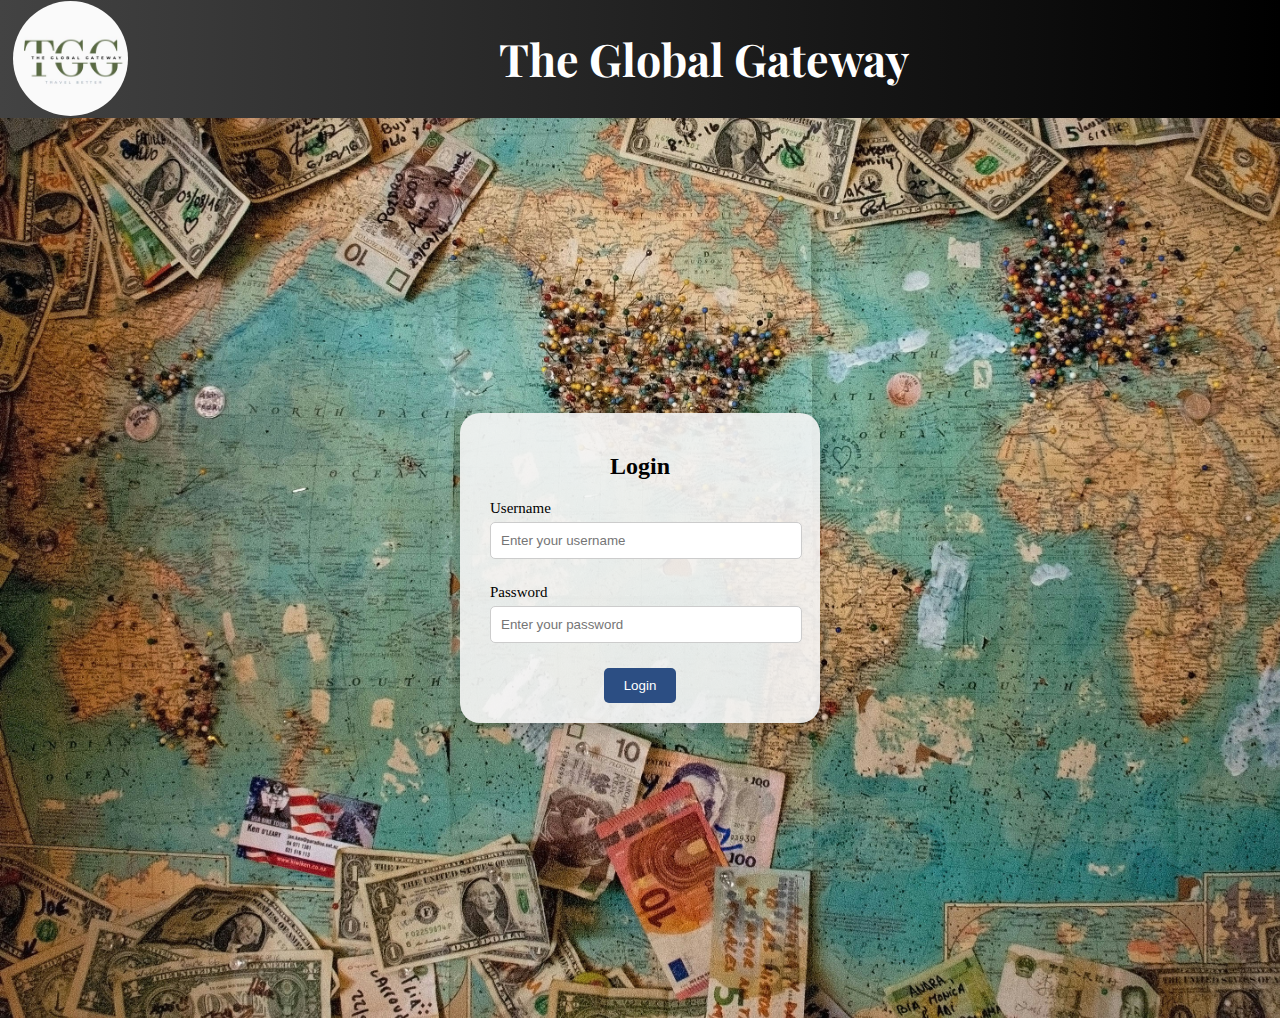
<file: index.html>
<!DOCTYPE html>
<html lang="en">
<head>
    <meta charset="UTF-8">
    <meta name="viewport" content="width=device-width, initial-scale=1.0">
    <title>Login</title>
    <head>
        <link rel="preconnect" href="https://fonts.googleapis.com">
        <link rel="preconnect" href="https://fonts.gstatic.com" crossorigin>
        <link href="https://fonts.googleapis.com/css2?family=Playfair+Display:ital,wght@0,400..900;1,400..900&display=swap" rel="stylesheet">
    </head>
    
    <style>

    html, body {
        margin: 0;
        padding: 0px;
        box-sizing: border-box;
        background-image: url("login.jpg");
        background-size: cover;      
        z-index: 1;
    }

    header {
        max-width: 100%;
        height: 9.2vw;
        display: flex;
        align-items: center;
        background: #000000;  /* fallback for old browsers */
        background: -webkit-linear-gradient(to right, #434343, #000000);  /* Chrome 10-25, Safari 5.1-6 */
        background: linear-gradient(to right, #434343, #000000); /* W3C, IE 10+/ Edge, Firefox 16+, Chrome 26+, Opera 12+, Safari 7+ */
        position: relative;
        padding: 0;
        z-index: 0;
    }

   
    .container {
        display: flex;
        justify-content: center;
        align-items: center;
        max-width: 100%;
        height: 100vh;
        overflow: hidden;
        position: relative;
       
    }

    .form-card {
        background-color: rgba(245, 245, 245, 0.904);
        border-radius: 20px;
        padding: 20px 30px;
        box-shadow: 0 8px 20px rgba(0, 0, 0, 0.2);
        text-align: center;
        width: 300px;
        z-index: 2;
        position: absolute; 
    }

    .logo {
        display: flex;
        align-items: center;
        justify-content: flex-start;
        padding-left: 1vw;
    }

    .logo img {
        height: 9vw;
        border-radius: 50%;
    }

    h1 {
        color: white;
        font-size: 3.5vw;
        margin: 0;
        text-align: center;
        flex-grow: 1;
        font-family: "Playfair Display", serif;
    
        font-weight: bold;
        font-style: normal;
    }

    h2 {
        margin-bottom: 20px;
    }

    label {
        display: block;
        text-align: left;
        margin: 10px 0 5px;
        font-size: 15px;
    }

    input[type="text"], input[type="password"] {
        width: 100%;
        padding: 10px;
        border-radius: 5px;
        border: 1px solid #ccc;
        margin-bottom: 15px;
        padding-right: 0;
    }

    button {
        background: #2c4e83;
        color: white;
        padding: 10px 20px;
        border: none;
        border-radius: 5px;
        cursor: pointer;
        transition: background 0.3s ease;
        margin-top: 10px;
    }

    button:hover {
        background: #26373d;
    }

    p {
        margin-top: 15px;
        font-size: 12px;
        color: #888;
    }

    .error {
        color: red;
        font-size: 14px;
        margin-top: 10px;
    }

    </style>
</head>

<body>
    <header>
        <div class="logo">
            <img src="logo3.jpg" alt="logo">
        </div>
        <h1>The Global Gateway</h1>
    </header>

    <div class="container">
        <div class="form-card">
            <h2>Login</h2>
            <form id="loginForm">
                <label for="username">Username</label>
                <input type="text" id="username" placeholder="Enter your username">
                
                <label for="password">Password</label>
                <input type="password" id="password" name="password" placeholder="Enter your password">
                
                <button type="button" onclick="validateLogin()">Login</button>
                
                <p id="errorMessage" class="error" style="display:none;">Invalid username or password.</p>
            </form>
        </div>
    </div>

    <script>
        //login credentials
        const validUsername = "employee123";
        const validPassword = "password123";
        const adminUsername = "admin123";
        const adminPassword = "password321";

        function validateLogin() {
            const username = document.getElementById("username").value;
            const password = document.getElementById("password").value;
            const errorMessage = document.getElementById("errorMessage");

            if (username === validUsername && password === validPassword) {
                alert("Login successful! Redirecting to the Employee portal.");
                // Redirect page
                window.location.href = "employee.html"; 
            }
            else if(username === adminUsername && password === adminPassword){
                alert("Login successful! Redirecting to the Admin portal.");
                // Redirect page
                window.location.href = "adminportal.html"; 
            
            } else {
                errorMessage.style.display = "block";
            }
        }
    </script>
</body>
</html>
</file>
